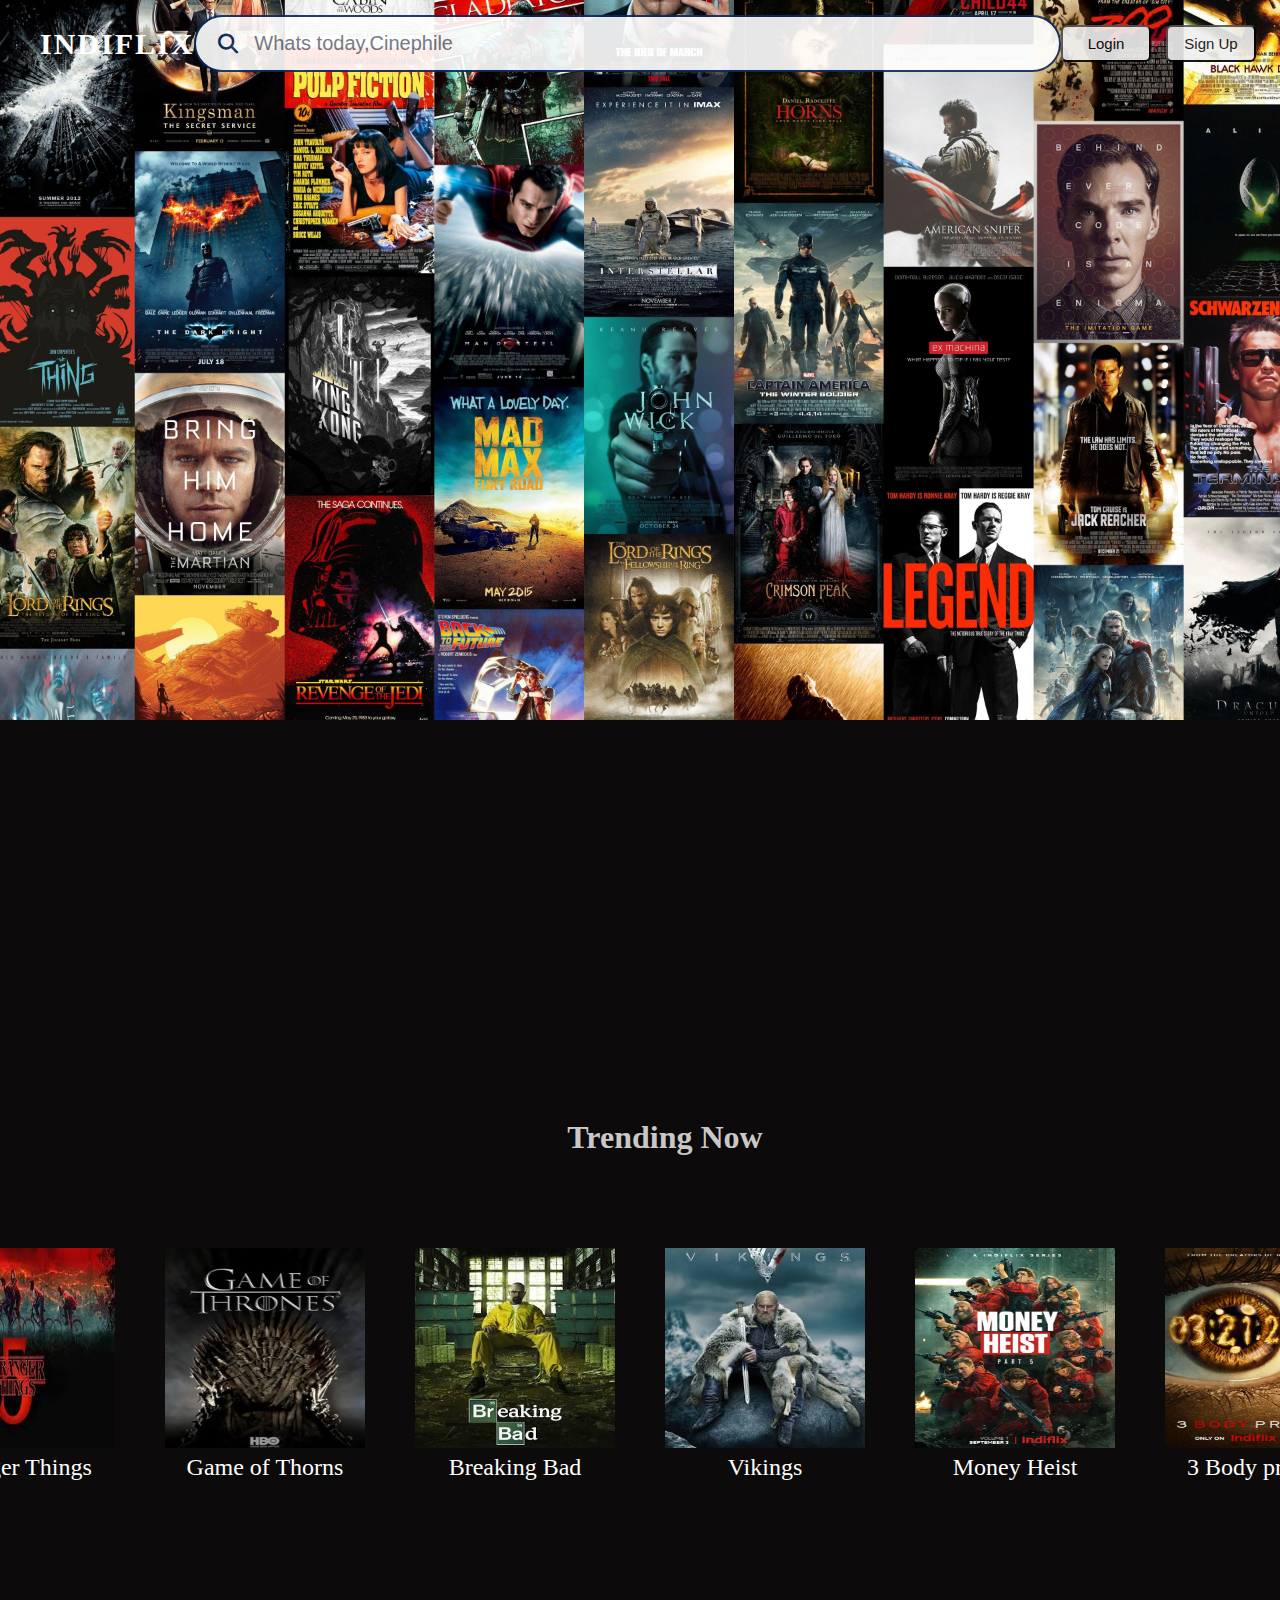
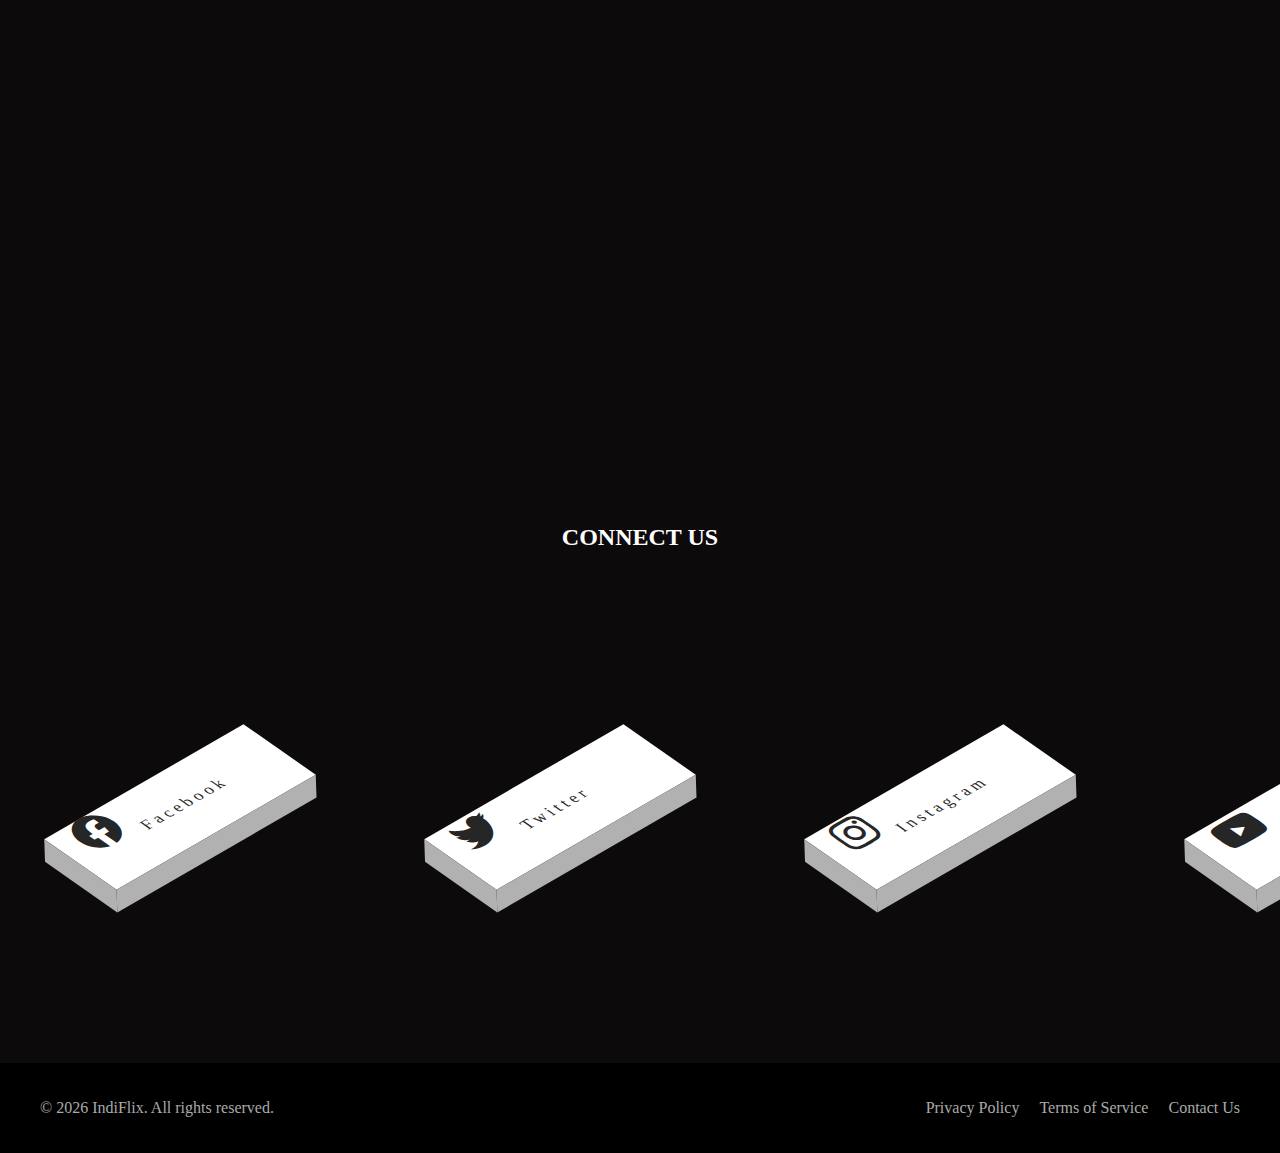
<file: index.html>
<!DOCTYPE html>
<html lang="en">
  <head>
    <meta charset="UTF-8" />
    <meta name="viewport" content="width=device-width, initial-scale=1.0" />
    <title>Indiflix</title>
    <link rel="stylesheet" href="ott.css" />
    <link
      rel="stylesheet"
      href="https://cdnjs.cloudflare.com/ajax/libs/font-awesome/6.5.1/css/all.min.css"
    />
  </head>
  <body>
    <div class="navbar">
      <div class="nav-left">INDIFLIX</div>

      <div class="search-wrapper">
        <i class="fa-solid fa-magnifying-glass"></i>

        <input type="text" placeholder="Whats today,Cinephile" />
      </div>

      <div class="nav-right">
        <form action="login.html" method="get">
  <button type="submit" class="nav-btn">Login</button>
</form>
        <button class="nav-btn">Sign Up</button>
      </div>
    </div>

    <div class="trending">
      <p>Trending Now</p>
    </div>

    <div class="wrapper">
      <div class="card">
        <p>
          <img src="st.jpg" alt="#" width="200px" height="200px" /> Stranger
          Things
        </p>
      </div>
      <div class="card">
        <p>
          <img src="got.png" alt="#" width="200px" height="200px" /> Game of
          Thorns
        </p>
      </div>
      <div class="card">
        <p>
          <img src="brba.jpg" alt="#" width="200px" height="200px" />Breaking
          Bad
        </p>
      </div>
      <div class="card">
        <p>
          <img src="vikings.jpg" alt="#" width="200px" height="200px" /> Vikings
        </p>
      </div>
      <div class="card">
        <p>
          <img src="image.png" alt="#" width="200px" height="200px" />Money
          Heist
        </p>
      </div>
      <div class="card">
        <p>
          <img src="3 body.png" alt="#" width="200px" height="200px" />3 Body
          problem
        </p>
      </div>
    </div>
    <p class="connect">CONNECT US</p>

    <ul>
      <li>
        <a href="#">
          <i class="fa-brands fa-facebook"></i>
          <span>Facebook</span>
        </a>
      </li>
      <li>
        <a href="#">
          <i class="fa-brands fa-twitter"></i>
          <span>Twitter</span>
        </a>
      </li>
      <li>
        <a href="#">
          <i class="fa-brands fa-instagram"></i>
          <span>Instagram</span>
        </a>
      </li>
      <li>
        <a href="#">
          <i class="fa-brands fa-youtube"></i>
          <span>YouTube</span>
        </a>
      </li>
    </ul>
    <footer class="footer">
      <div class="footer-content">
        <p>© 2026 IndiFlix. All rights reserved.</p>

        <div class="footer-links">
          <p>Privacy Policy</p>
          <p>Terms of Service</p>
          <p>Contact Us</p>
        </div>
      </div>
    </footer>
  </body>
</html>
</file>
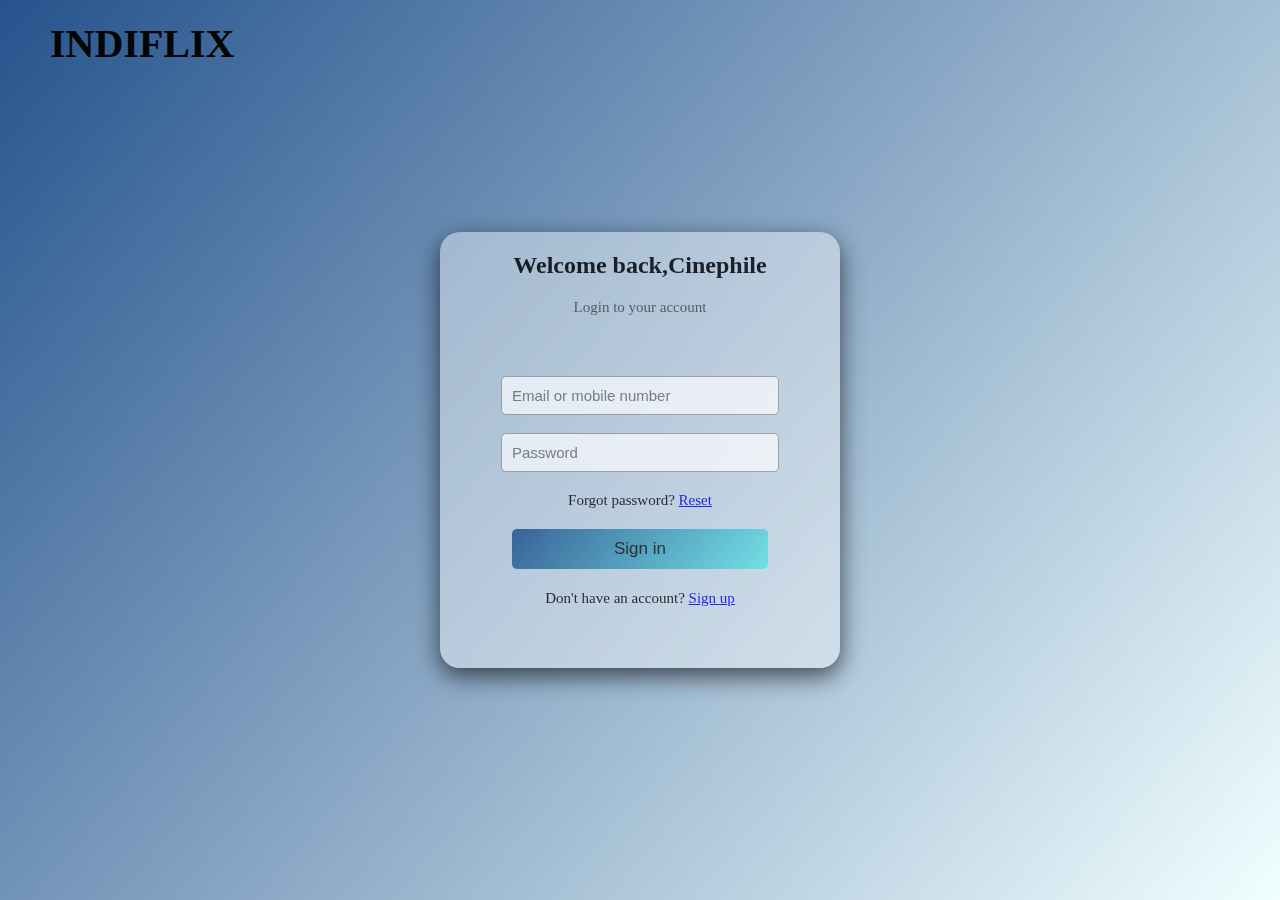
<file: login.html>
<!DOCTYPE html>
<html lang="en">
<head>
    <meta charset="UTF-8">
    <meta name="viewport" content="width=device-width, initial-scale=1.0">
    <title>Indiflix login</title>
    <link rel="stylesheet" href="login.css">
    <link rel="stylesheet" href="c:\Users\HP\Downloads\favicon_io\favicon.ico" type="image/png">
    <link rel="stylesheet" href="\android-chrome-512x512.png" type="image/png">
</head>
<body >
    <div class="brand">
  INDIFLIX
  
</div>

<div class="box">
    <h2> Welcome back,Cinephile</h2>
    <p>Login to your account</p>
    <form class="box2">
       
        <input type="text" name="Email" placeholder="Email or mobile number" required>
        <br><br>
        
        <input type="password" name="password" placeholder="Password" required>
        <br> 
         
        <p id="pass"> Forgot password? <a href="#">Reset</a></p>
        <button class="button">Sign in</a></button>
        <p class="foot">Don't have an account? <a href="#">Sign up</a></p>
    </div> </form>
    
</body>
</html>
</file>
<file: ott.css>
body { 
  margin: 0;
 padding: 0;
  min-height: 5%;
 width: 100%;
background-color: rgb(12, 10, 10);
  background-image: url("background.jpg");
  background-size: contain;
  background-position: top;
  background-repeat: no-repeat;
}
.search-wrapper{
  width: 100%;
  max-width: 900px;
  margin: auto;
  display: flex;
  align-items: center;
  border: 2px solid #0a2a5e;
  background-color: #ffffff;
  opacity: 0.9;
  border-radius: 50px;
  padding: 14px 22px;
}

.search-wrapper i{
  font-size: 20px;
  color: #0a2a5e;
  margin-right: 14px;
}

.search-wrapper input{
  border: none;
  outline: none;
  font-size: 20px;
  width: 100%;
}

.search-wrapper input::placeholder{
  color:#6b7280;
}

.navbar {
    position: sticky;

  display: flex;
  justify-content: space-between; 
  align-items: center;
  width: 95%;
  /* background: rgba(0,0,0,0.7); */
  color: rgb(252, 252, 252);
  padding: 15px 40px;
}
.nav-left {
  font-size: 30px;
  font-weight: bold;
  letter-spacing: 2px;
  font-family: cursive;
  color: rgb(255, 255, 255);
}
.nav-right {
  
  display: flex;
  gap: 15px;
  justify-content: flex-end;
  
}
.nav-btn {
  width: 90px;
  opacity: 0.9;
  display: inline-block;     
  color: rgb(11, 10, 10);
  text-decoration: none;
  border-radius: 6px;
  font-weight: 500;
  cursor: pointer;
  font-size: 15px;
  padding: 8px 12px;
}



.trending{
  color: rgb(202, 199, 199);
  font-family: cursive;
  font-size: xx-large;
  font-weight: 600;
  display: flex;
  justify-content: center;
  margin-left: 50px;
  margin-top: 1000px;
}
/*  hover effect  for trending*/
.wrapper{
    min-height: 100vh;
  /* display: flex; */
  justify-content: center;   /* left-right center */
  align-items: flex-start;   /* top se start */
  padding-top: 4vh;    
 
  font-size: x-large;
  color: rgb(255, 255, 255);
  display: flex;
  flex-direction: row;
  gap: 50px;
  /* flex-wrap: nowrap; */
}
.card{
  width: 200px;
  height: 50px;
  text-align: center;
  font-family: Georgia, 'Times New Roman', Times, serif;
  border-radius: 8px;
  box-shadow: 0px 8px 2px rgba(0,0,0,0.11);
  cursor: pointer;
  transition: all 0.3s ease; filter: 0.3s ease; 
}
.wrapper:has(.card:hover) .card:not(:hover){
  filter: blur(5px);
  transform: scale(.9,.9);

}
.card:hover{
  transform: scale(1.1);

}

/* footer styling */
.connect{
  color: rgb(255, 255, 255);
  font-family: cursive;
  font-size: x-large;
  font-weight: 600;
  display: flex;
  justify-content: center;
  margin: 0px;

}


ul {
  font-family: 'Times New Roman', Times, serif;
  display: flex;
  gap:100px ;
}
li{
  list-style: none;
  margin: 200px 25px;
}
.fa-brands {
  color:#262626;
  font-size: 40px;
  line-height: 80px;
  transition:  0.3s ;
  padding-right: 14px;
}
a {
  width: 210px;
  height: 80px;
  background: #fff;
  text-decoration: none;
  display: block;
  text-align: left;
  padding-left: 20px;
  transform: rotate(-30deg) skew(25deg) translate(0,0);
  box-shadow: -20px 20px 10px rgba(0,0,0,0,0);
}
a span{
  color: #262626;
  padding: 0;
  margin: 0;
  position: absolute;
  top: 30px;
  letter-spacing: 4px;
  translate: .5s;
  }
  a:before{
    content: '';
    position: absolute;
    height: 100%;
    width: 20px;
    background: #b1b1b1;
    top: 10px;
    left: -20px;
     transform: rotate(0deg) skewy(-45deg) ;
  }
  a:after{
    content: '';
    position: absolute;
    height: 20px;
    width: 100%;
    background: #b1b1b1;
    bottom: -20px;
    left: -10px;
     transform: rotate(0deg) skew(-45deg) ;
  }
  a:hover{
    transform: rotate(-30deg) skew(25deg) translate(25px,-15px);
    box-shadow: -50px 50px 50px rgba(0,0,0,0);
  }
  li:hover .fa-brands,
  li:hover span{
    color: #fcfafa;
  }
  li:hover:nth-child(1) {
    & a{
      background: #3b5998;
      &::before{
        background: #365492;
      } 
      &::after{
        background: #4a69ad;
      }
    }
  }
  li:hover:nth-child(2) {
    & a{
      background: #00aced;
      &::before{
        background: #097aa5;
      } 
      &::after{
        background: #53b9e0;
      }
    }
  }
  li:hover:nth-child(3) {
    & a{
      background: #f90466;
      &::before{
        background: #f30947;
      } 
      &::after{
        background: #f62f67;
      }
    }
  }
  li:hover:nth-child(4) {
    & a{
      background: #f4461a;
      &::before{
        background: #f4461a;
      } 
      &::after{
        background: #eb3333;
      }
    }
  }
  /* Footer styling */
  .footer {
  background: #000;
  color: #aaa;
  padding: 20px 40px;
}

.footer-content {
  display: flex;
  justify-content: space-between;
  align-items: center;
  flex-wrap: wrap;
}

.footer-links {
  display: flex;
  gap: 20px;
}

.footer-links a {
  color: #aaa;
  text-decoration: none;
  font-size: 14px;
}

.footer-links a:hover {
  color: #fff;
}
</file>
<file: login.css>
body{
    margin: 0;
    min-height: 100vh;
    display: flex;
    justify-content: center;
    align-items: center;
    
    /* background: linear-gradient(135deg,#f8de7e,#39393f); */
    background: linear-gradient(130deg,#26538d,#f0ffff);
}
.brand{
    position: absolute;
    top: 20px;
    left: 50px;
    font-size: 40px;
    font-weight: bold;
    color: rgb(5, 5, 5);
    font-family: cursive
    

}


.box{
    
    position: absolute;
    opacity: 0.8;
    /* backdrop-filter: blur(10px); */
    border-radius: 20px;
    box-shadow: 0 8px 25px rgba(0, 0, 0, 0.8);
    /* box-shadow: inset 0 0 10px rgba(0,0,0,0); */
    /* width: auto; */
    width: 400px;
    background-color: aliceblue;
    text-align: center;
     background: rgba(255, 255, 255, 0.5);
  backdrop-filter: blur(10px);
  -webkit-backdrop-filter: blur(10px);
    /* margin-right: 50%; */


}
p{
    font-size: 15px;
    color: rgb(77, 76, 76);
    margin: 20px;

    
}
.look{
    text-decoration: none;
    color: rgb(18, 16, 16);     }
.box2{
    padding: 40px;
    /* width: 10px; */
    border-radius: 50px;
    /* text-decoration: none; */
}
input{
    padding: 10px;
    width: 80%;
    font-size: 15px;
    border: 1px solid rgb(158, 158, 158);
    border-radius: 5px;
}

.foot{
    padding: 0.1ch;
    /* position: absolute; */
    bottom: 0px;
    font-size: 15px;
    color: rgb(10, 9, 9);
    /* margin-left: 40px; */
    text-align: center;
}
#pass{
    font-size: 15px;
    color: rgb(10, 9, 9);
}
button{
    padding: 10px 30px;
    font-size: 17px;
    width: 80%;
    /* text-decoration: none; */
    border: none;
    border-radius: 5px;
    background-color: rgb(38, 83, 141);
    background: linear-gradient(130deg,#26538d,#66e9e9);
     /* background: linear-gradient(260deg,#f8de7e,#39393f); */
    color: rgb(18, 16, 16);
    cursor: pointer;
    transition: all 0.3s ease;
}
.button:hover {
  /* transform: translateY(-2px); */
   transform: translateY(-2px) scale(1.05);
   /* transform: perspective(500px) ; */
  /* transform: translateZ(30px);  */
  box-shadow: 0 10px 25px rgba(58, 57, 57, 0.3);
  filter: brightness(1.1);
}
</file>
